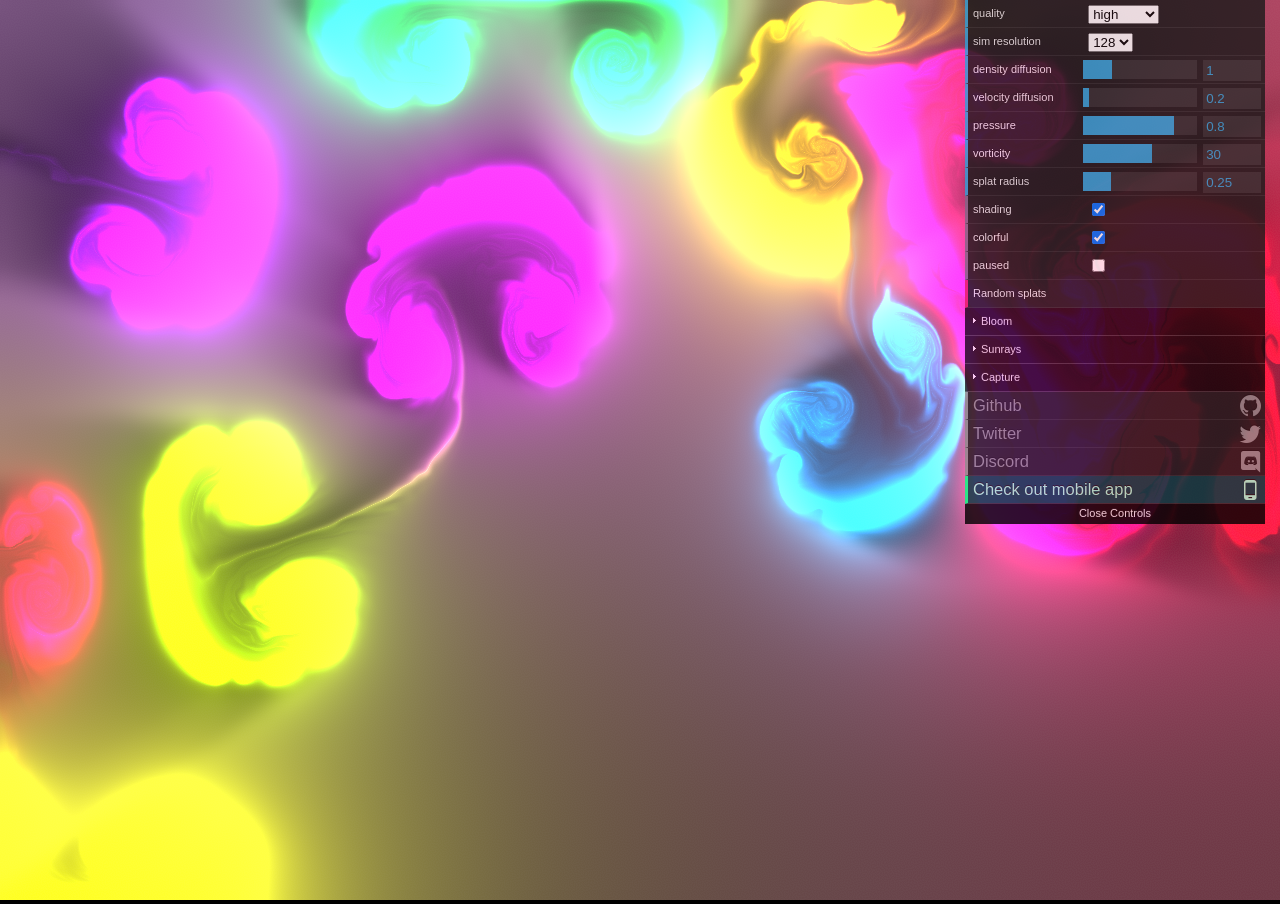
<file: games/Fluid Simulation/index.html>
<!DOCTYPE html>
<html>
    <head>
        <meta charset="utf-8">
        <meta http-equiv="Cache-Control" content="no-cache">

        <meta name="viewport" content="width=device-width, initial-scale=1.0, user-scalable=no">
        <meta name="apple-mobile-web-app-status-bar-style" content="black-translucent">
        <meta name="apple-mobile-web-app-capable" content="yes">
        <meta name="mobile-web-app-capable" content="yes">

        <link rel="apple-touch-icon" href="logo.png">
        <link rel="icon" href="logo.png">

        <title>WebGL Fluid Simulation</title>
        <meta name="description" content="A WebGL fluid simulation that works in mobile browsers.">

        <meta property="og:type" content="website">
        <meta property="og:title" content="Webgl Fluid Simulation">
        <meta property="og:description" content="A WebGL fluid simulation that works in mobile browsers.">
        <meta property="og:url" content="https://paveldogreat.github.io/WebGL-Fluid-Simulation/">
        <meta property="og:image" content="https://paveldogreat.github.io/WebGL-Fluid-Simulation/logo.png">

        <script type="text/javascript" src="dat.gui.min.js"></script>
        <style>
            @font-face {
                font-family: 'iconfont';
                src: url('iconfont.ttf') format('truetype');
            }

            * {
                user-select: none;
            }

            html, body {
                overflow: hidden;
                background-color: #000;
            }

            body {
                margin: 0;
                position: fixed;
                width: 100%;
                height: 100%;
            }

            canvas {
                width: 100%;
                height: 100%;
            }

            .dg {
                opacity: 0.9;
            }

            .dg .property-name {
                overflow: visible;
            }

            .bigFont {
                font-size: 150%;
                color: #8C8C8C;
            }

            .cr.function.appBigFont {
                font-size: 150%;
                line-height: 27px;
                color: #A5F8D3;
                background-color: #023C40;
            }

            .cr.function.appBigFont .property-name {
                float: none;
            }

            .cr.function.appBigFont .icon {
                position: sticky;
                bottom: 27px;
            }

            .icon {
                font-family: 'iconfont';
                font-size: 130%;
                float: right;
            }

            .twitter:before {
                content: 'a';
            }

            .github:before {
                content: 'b';
            }

            .app:before {
                content: 'c';
            }

            .discord:before {
                content: 'd';
            }

            .promo {
                display: none;
                /* display: table; */
                position: absolute;
                top: 0;
                left: 0;
                width: 100%;
                height: 100%;
                z-index: 1;
                overflow: auto;
                color: lightblue;
                background-color: rgba(0,0,0,0.4);
                animation: promo-appear-animation 0.35s ease-out;
            }

            .promo-middle {
                display: table-cell;
                vertical-align: middle;
            }

            .promo-content {
                width: 80vw;
                height: 80vh;
                max-width: 80vh;
                max-height: 80vw;
                margin: auto;
                padding: 0;
                font-size: 2.8vmax;
                font-family: Futura, "Trebuchet MS", Arial, sans-serif;
                text-align: center;
                background-image: url("promo_back.png");
                background-position: center;
                background-repeat: no-repeat;
                background-size: cover;
                border-radius: 15px;
                box-shadow: 0 4px 8px 0 rgba(0,0,0,0.2), 0 6px 20px 0 rgba(0,0,0,0.19);
            }

            .promo-header {
                height: 10%;
                padding: 2px 16px;
            }

            .promo-close {
                width: 10%;
                height: 100%;
                text-align: left;
                float: left;
                font-size: 1.3em;
                /* transition: 0.2s; */
            }

            .promo-close:hover {
                /* transform: scale(1.25); */
                cursor: pointer;
            }

            .promo-body {
                padding: 8px 16px 16px 16px;
                margin: auto;
            }

            .promo-body p {
                margin-top: 0;
                mix-blend-mode: color-dodge;
            }

            .link {
                width: 100%;
                display: inline-block;
            }

            .link img {
                width: 100%;
            }

            @keyframes promo-appear-animation {
                0% {
                    transform: scale(2.0);
                    opacity: 0;
                }
                100% {
                    transform: scale(1.0);
                    opacity: 1;
                }
            }
        </style>
        <script>
            window.ga=window.ga||function(){(ga.q=ga.q||[]).push(arguments)};ga.l=+new Date;
            ga('create', 'UA-105392568-1', 'auto');
            ga('send', 'pageview');
        </script>
        <script async src="https://www.google-analytics.com/analytics.js"></script>
    </head>
    <body>
        <canvas></canvas>

        <!-- Mother of God, pls forgive me -->
        <div class="promo">
            <div class="promo-middle">
                <div class="promo-content">
                    <div class="promo-header">
                        <span class="promo-close">&times;</span>
                    </div>
                    <div class="promo-body">
                        <p>Try Fluid Simulation app!</p>
                        <div class="links-container">
                            <a class="link" id="apple_link" target="_blank">
                                <img class="link-img" alt="Download on the App Store" src="app_badge.png"/>
                            </a>
                            <a class="link" id="google_link" target="_blank">
                                <img class="link-img" alt="Get it on Google Play" src="gp_badge.png"/>
                            </a>
                        </div>
                    </div>
                </div>
            </div>
        </div>

        <script src="./script.js"></script>
    </body>
</html>
</file>
